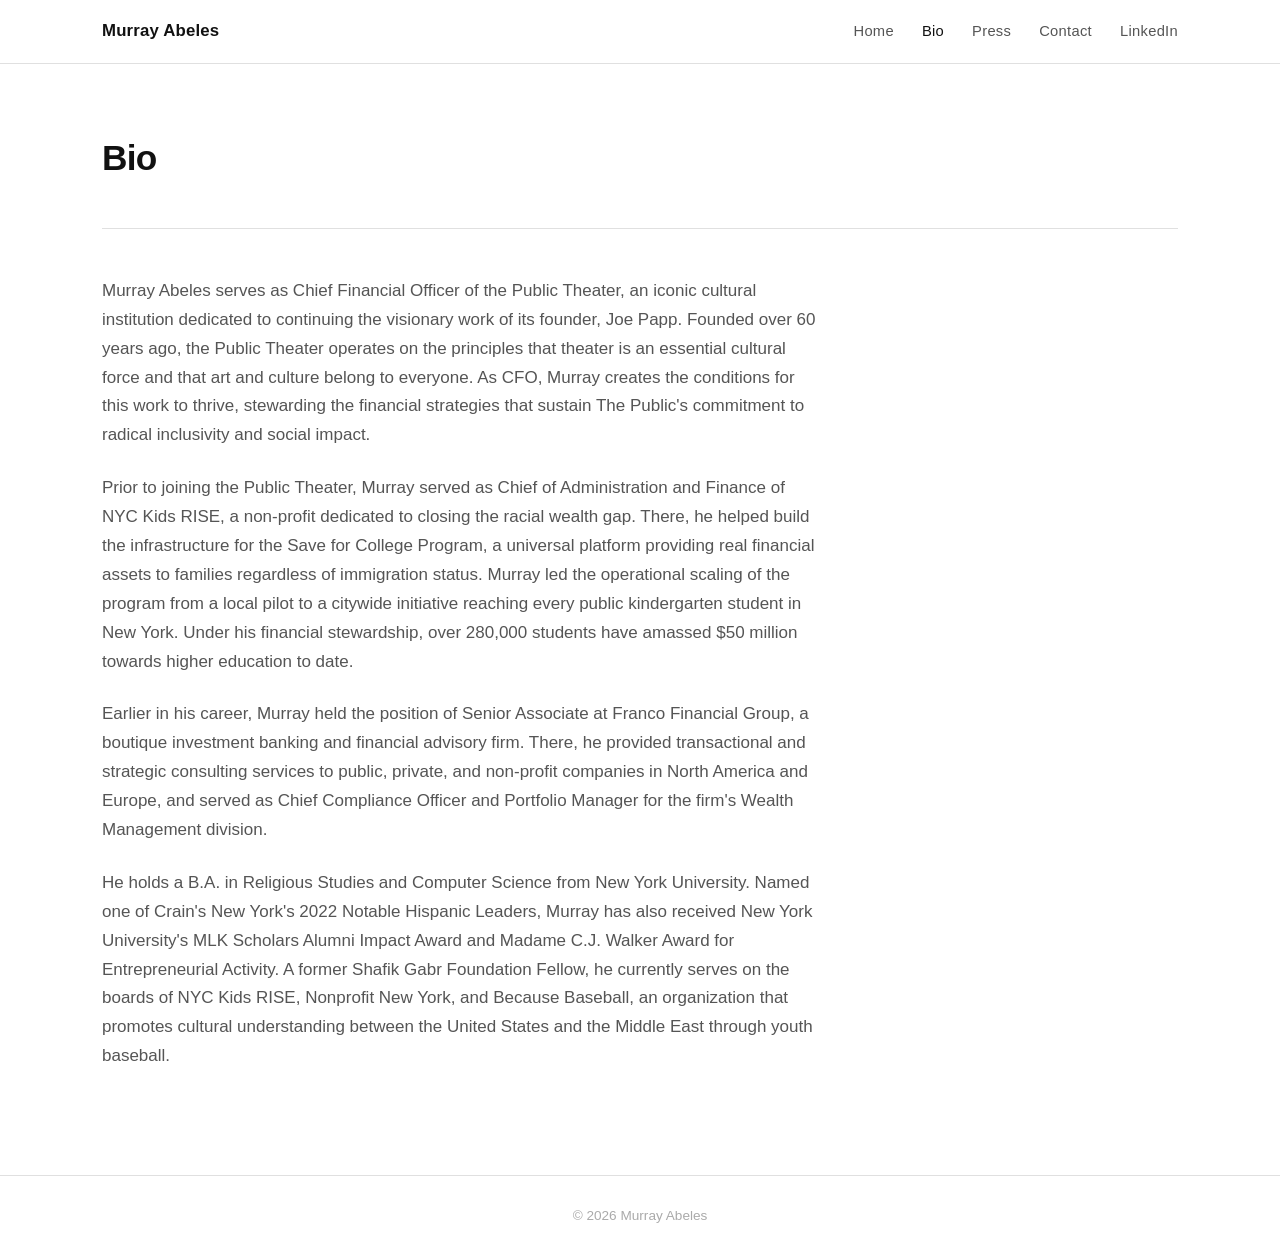
<file: bio.html>
<!DOCTYPE html>
<html lang="en">
<head>
    <meta charset="UTF-8">
    <meta name="viewport" content="width=device-width, initial-scale=1.0">
    <title>Bio — Murray Abeles</title>
    <link rel="stylesheet" href="css/style.css">
</head>
<body>
    <header>
        <div class="header-inner">
            <a href="index.html" class="site-name">Murray Abeles</a>
            <nav>
                <a href="index.html">Home</a>
                <a href="bio.html" class="active">Bio</a>
                <a href="press.html">Press</a>
                <a href="contact.html">Contact</a>
                <a href="https://www.linkedin.com/in/murrayabeles/" target="_blank">LinkedIn</a>
            </nav>
        </div>
    </header>

    <main class="page">
        <div class="page-header">
            <h1>Bio</h1>
        </div>
        <div class="page-content">
            <p>Murray Abeles serves as Chief Financial Officer of the Public Theater, an iconic cultural institution dedicated to continuing the visionary work of its founder, Joe Papp. Founded over 60 years ago, the Public Theater operates on the principles that theater is an essential cultural force and that art and culture belong to everyone. As CFO, Murray creates the conditions for this work to thrive, stewarding the financial strategies that sustain The Public's commitment to radical inclusivity and social impact.</p>
            <p>Prior to joining the Public Theater, Murray served as Chief of Administration and Finance of NYC Kids RISE, a non-profit dedicated to closing the racial wealth gap. There, he helped build the infrastructure for the Save for College Program, a universal platform providing real financial assets to families regardless of immigration status. Murray led the operational scaling of the program from a local pilot to a citywide initiative reaching every public kindergarten student in New York. Under his financial stewardship, over 280,000 students have amassed $50 million towards higher education to date.</p>
            <p>Earlier in his career, Murray held the position of Senior Associate at Franco Financial Group, a boutique investment banking and financial advisory firm. There, he provided transactional and strategic consulting services to public, private, and non-profit companies in North America and Europe, and served as Chief Compliance Officer and Portfolio Manager for the firm's Wealth Management division.</p>
            <p>He holds a B.A. in Religious Studies and Computer Science from New York University. Named one of Crain's New York's 2022 Notable Hispanic Leaders, Murray has also received New York University's MLK Scholars Alumni Impact Award and Madame C.J. Walker Award for Entrepreneurial Activity. A former Shafik Gabr Foundation Fellow, he currently serves on the boards of NYC Kids RISE, Nonprofit New York, and Because Baseball, an organization that promotes cultural understanding between the United States and the Middle East through youth baseball.</p>
        </div>
    </main>

    <footer>
        <p>&copy; 2026 Murray Abeles</p>
    </footer>
</body>
</html>
</file>
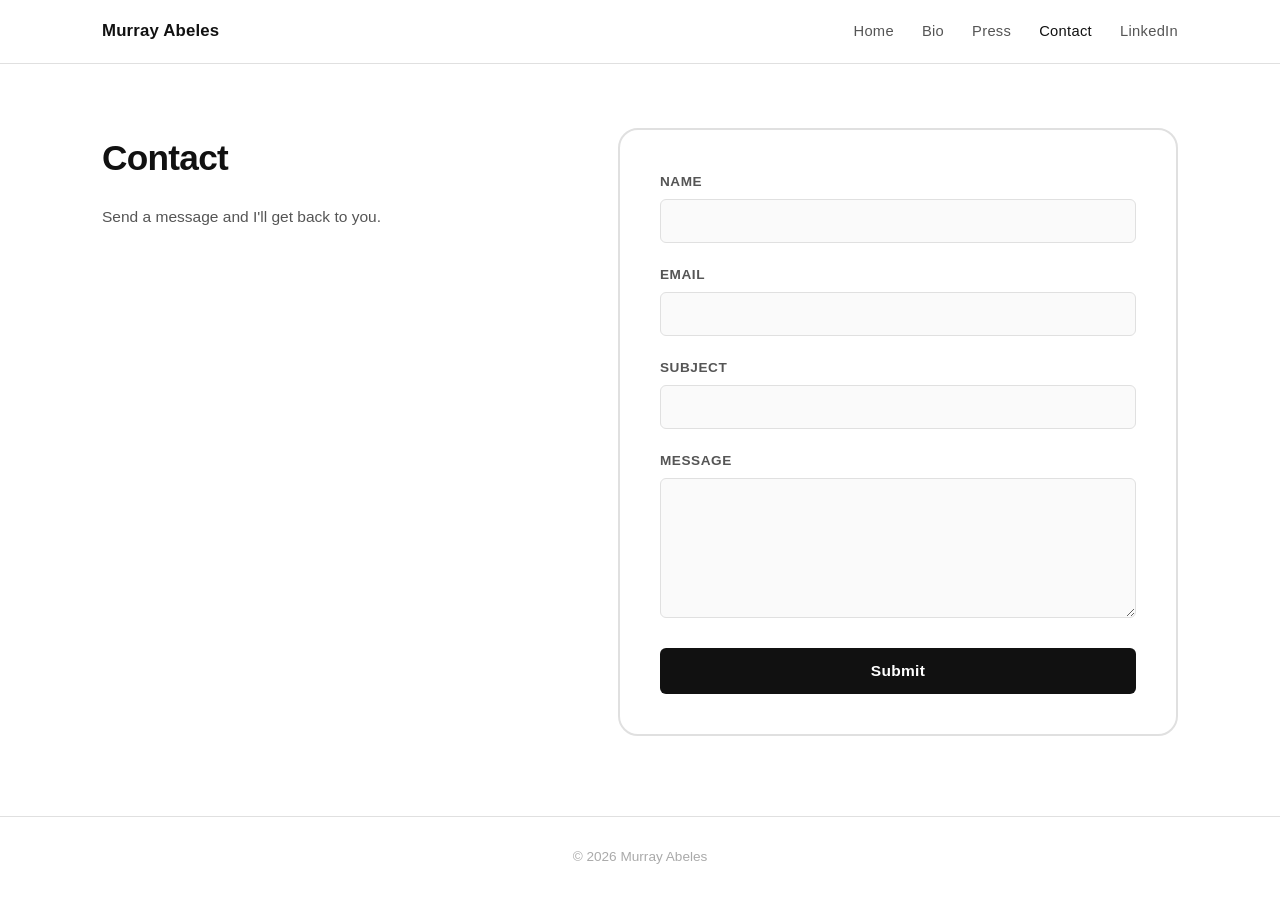
<file: contact.html>
<!DOCTYPE html>
<html lang="en">
<head>
    <meta charset="UTF-8">
    <meta name="viewport" content="width=device-width, initial-scale=1.0">
    <title>Contact — Murray Abeles</title>
    <link rel="stylesheet" href="css/style.css">
</head>
<body>
    <header>
        <div class="header-inner">
            <a href="index.html" class="site-name">Murray Abeles</a>
            <nav>
                <a href="index.html">Home</a>
                <a href="bio.html">Bio</a>
                <a href="press.html">Press</a>
                <a href="contact.html" class="active">Contact</a>
                <a href="https://www.linkedin.com/in/murrayabeles/" target="_blank">LinkedIn</a>
            </nav>
        </div>
    </header>

    <main class="page">
        <div class="contact-wrap">
            <div class="contact-intro">
                <h1>Contact</h1>
                <p>Send a message and I'll get back to you.</p>
            </div>
            <div class="contact-card">
                <form name="contact" method="post" action="/thank-you" data-netlify="true">
                    <input type="hidden" name="form-name" value="contact">
                    <div class="form-group">
                        <label for="name">Name</label>
                        <input type="text" id="name" name="name" required>
                    </div>
                    <div class="form-group">
                        <label for="email">Email</label>
                        <input type="email" id="email" name="email" required>
                    </div>
                    <div class="form-group">
                        <label for="subject">Subject</label>
                        <input type="text" id="subject" name="subject" required>
                    </div>
                    <div class="form-group">
                        <label for="message">Message</label>
                        <textarea id="message" name="message" required></textarea>
                    </div>
                    <button type="submit">Submit</button>
                </form>
            </div>
        </div>
    </main>

    <footer>
        <p>&copy; 2026 Murray Abeles</p>
    </footer>
</body>
</html>
</file>
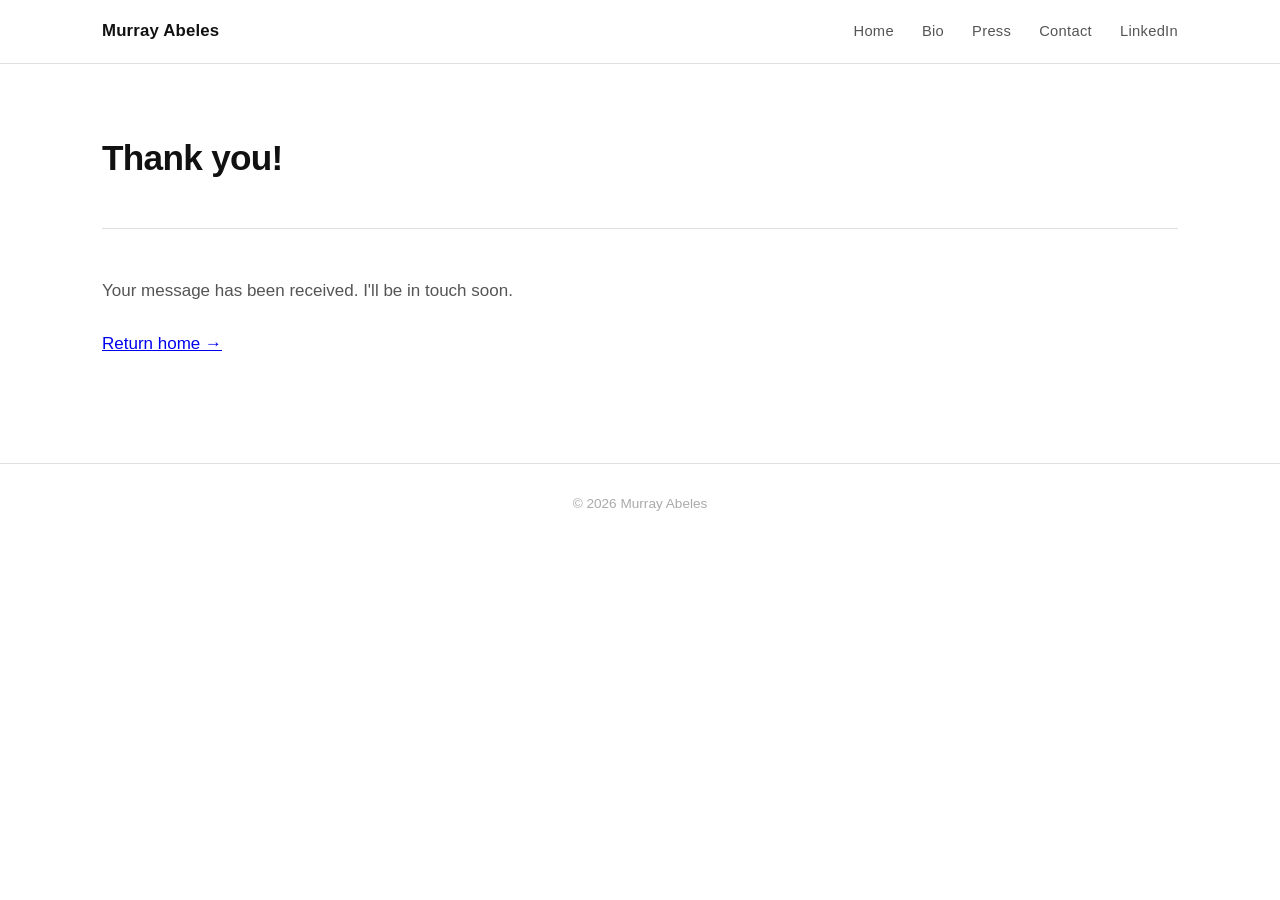
<file: thank-you.html>
<!DOCTYPE html>
<html lang="en">
<head>
    <meta charset="UTF-8">
    <meta name="viewport" content="width=device-width, initial-scale=1.0">
    <title>Thank You — Murray Abeles</title>
    <link rel="stylesheet" href="css/style.css">
</head>
<body>
    <header>
        <div class="header-inner">
            <a href="index.html" class="site-name">Murray Abeles</a>
            <nav>
                <a href="index.html">Home</a>
                <a href="bio.html">Bio</a>
                <a href="press.html">Press</a>
                <a href="contact.html">Contact</a>
                <a href="https://www.linkedin.com/in/murrayabeles/" target="_blank">LinkedIn</a>
            </nav>
        </div>
    </header>

    <main class="page">
        <div class="page-header">
            <h1>Thank you!</h1>
        </div>
        <div class="page-content">
            <p>Your message has been received. I'll be in touch soon.</p>
            <p><a href="index.html">Return home &rarr;</a></p>
        </div>
    </main>

    <footer>
        <p>&copy; 2026 Murray Abeles</p>
    </footer>
</body>
</html>
</file>
<file: css/style.css>
/* =========================================
   Base & Reset
   ========================================= */
*, *::before, *::after {
    box-sizing: border-box;
    margin: 0;
    padding: 0;
}

:root {
    --max-width: 1140px;
    --color-bg: #fff;
    --color-text: #111;
    --color-muted: #555;
    --color-border: #e0e0e0;
    --color-accent: #111;
    --font: -apple-system, BlinkMacSystemFont, "Segoe UI", Roboto, Helvetica, Arial, sans-serif;
    --header-height: 64px;
}

html {
    scroll-behavior: smooth;
}

body {
    font-family: var(--font);
    background: var(--color-bg);
    color: var(--color-text);
    line-height: 1.7;
    font-size: 17px;
}

/* =========================================
   Header & Nav
   ========================================= */
header {
    position: sticky;
    top: 0;
    z-index: 100;
    height: var(--header-height);
    background: rgba(255, 255, 255, 0.92);
    backdrop-filter: blur(12px);
    -webkit-backdrop-filter: blur(12px);
    border-bottom: 1px solid var(--color-border);
    display: flex;
    align-items: center;
}

header .header-inner {
    width: 100%;
    max-width: var(--max-width);
    margin: 0 auto;
    padding: 0 32px;
    display: flex;
    align-items: center;
    justify-content: space-between;
}

header .site-name {
    font-size: 1.05rem;
    font-weight: 600;
    letter-spacing: 0.01em;
    text-decoration: none;
    color: var(--color-text);
    transition: color 0.3s;
}

nav {
    display: flex;
    align-items: center;
    gap: 28px;
}

nav a {
    color: var(--color-muted);
    text-decoration: none;
    font-size: 0.92rem;
    font-weight: 500;
    letter-spacing: 0.02em;
    transition: color 0.2s;
}

nav a:hover,
nav a.active {
    color: var(--color-text);
}

/* Transparent header on homepage before scroll */
body.home header {
    background: transparent;
    border-bottom: none;
}

body.home header .site-name {
    color: #fff;
}

body.home nav a {
    color: rgba(255,255,255,0.75);
}

body.home nav a:hover,
body.home nav a.active {
    color: #fff;
}

body.home header svg {
    fill: #fff;
}

/* Solid header after scroll (homepage) */
body.home header.scrolled {
    background: rgba(255,255,255,0.92);
    backdrop-filter: blur(12px);
    -webkit-backdrop-filter: blur(12px);
    border-bottom: 1px solid var(--color-border);
}

body.home header.scrolled .site-name {
    color: var(--color-text);
}

body.home header.scrolled nav a {
    color: var(--color-muted);
}

body.home header.scrolled nav a:hover,
body.home header.scrolled nav a.active {
    color: var(--color-text);
}

body.home header.scrolled svg {
    fill: #0A66C2;
}

nav a.linkedin-icon {
    display: flex;
    align-items: center;
    line-height: 1;
}

nav a.linkedin-icon svg {
    display: block;
    transition: opacity 0.2s;
}

nav a.linkedin-icon:hover svg {
    opacity: 0.7;
}

/* =========================================
   Page Wrapper
   ========================================= */
.page {
    max-width: var(--max-width);
    margin: 0 auto;
    padding: 0 32px;
}

/* =========================================
   Hero Full-Viewport (Home)
   ========================================= */
.hero-full {
    position: relative;
    margin-top: calc(-1 * var(--header-height));
    height: 100vh;
    background: url('../images/PXL_20250730_222153449.MP.jpg') center center / cover no-repeat;
    display: flex;
    align-items: flex-end;
}

.hero-overlay {
    position: absolute;
    inset: 0;
    background: linear-gradient(to top, rgba(0,0,0,0.75) 0%, rgba(0,0,0,0.2) 50%, rgba(0,0,0,0.05) 100%);
}

.hero-content {
    position: relative;
    z-index: 1;
    width: 100%;
    max-width: var(--max-width);
    margin: 0 auto;
    padding: 0 32px 56px;
    color: #fff;
}

.hero-content p {
    font-size: 1.05rem;
    line-height: 1.7;
    margin-bottom: 20px;
    max-width: 560px;
    margin-left: auto;
}

.hero-content strong {
    color: #fff;
}

.hero-content ul {
    list-style: none;
    padding: 0;
    max-width: 560px;
    margin-left: auto;
}

.hero-content ul li {
    padding: 8px 0;
    border-top: 1px solid rgba(255,255,255,0.25);
    font-size: 0.97rem;
    color: rgba(255,255,255,0.85);
}

.hero-content ul li:last-child {
    border-bottom: 1px solid rgba(255,255,255,0.25);
}

.hero-content ul li a {
    color: #fff;
    text-decoration: none;
    font-weight: 500;
}

.hero-content ul li a:hover {
    text-decoration: underline;
}

/* =========================================
   Section Divider
   ========================================= */
.section-divider {
    border: none;
    border-top: 1px solid var(--color-border);
    margin: 0;
}

/* =========================================
   Featured Projects (Home)
   ========================================= */
.featured-section {
    padding: 72px 0 80px;
}

.featured-section h2 {
    font-size: 1.5rem;
    font-weight: 700;
    margin-bottom: 56px;
    letter-spacing: -0.01em;
}

.project-block {
    display: grid;
    grid-template-columns: 1fr 1fr;
    gap: 56px;
    align-items: center;
    margin-bottom: 72px;
}

.project-block:last-child {
    margin-bottom: 0;
}

/* Alternate: image on right */
.project-block.reverse {
    direction: rtl;
}

.project-block.reverse > * {
    direction: ltr;
}

.project-image {
    border-radius: 4px;
    aspect-ratio: 4/3;
    overflow: hidden;
}

.project-image img {
    width: 100%;
    height: 100%;
    object-fit: cover;
    display: block;
}

.project-text h3 {
    font-size: 1.25rem;
    font-weight: 700;
    margin-bottom: 12px;
    line-height: 1.3;
}

.project-text p {
    color: var(--color-muted);
    font-size: 0.97rem;
    margin-bottom: 16px;
}

.project-text a {
    color: var(--color-text);
    font-weight: 600;
    font-size: 0.9rem;
    text-decoration: none;
    border-bottom: 2px solid var(--color-text);
    padding-bottom: 1px;
    transition: opacity 0.2s;
}

.project-text a:hover {
    opacity: 0.6;
}

/* =========================================
   Interior Pages (Bio, Press)
   ========================================= */
.page-header {
    padding: 64px 0 40px;
    border-bottom: 1px solid var(--color-border);
    margin-bottom: 48px;
}

.page-header h1 {
    font-size: 2.2rem;
    font-weight: 700;
    letter-spacing: -0.02em;
}

.page-content {
    padding-bottom: 80px;
}

.page-content p {
    color: var(--color-muted);
    margin-bottom: 24px;
    max-width: 720px;
}

/* =========================================
   Press Page
   ========================================= */
.press-section {
    margin-bottom: 48px;
}

.press-section h2 {
    font-size: 1.1rem;
    font-weight: 700;
    text-transform: uppercase;
    letter-spacing: 0.08em;
    color: var(--color-muted);
    margin-bottom: 20px;
}

.press-section ul {
    list-style: none;
    padding: 0;
}

.press-section ul li {
    border-top: 1px solid var(--color-border);
    padding: 14px 0;
}

.press-section ul li:last-child {
    border-bottom: 1px solid var(--color-border);
}

.press-item {
    display: flex;
    align-items: flex-start;
    gap: 16px;
}

.press-logo {
    flex-shrink: 0;
    width: 20px;
    height: 20px;
    margin-top: 2px;
}

.press-logo img {
    width: 20px;
    height: 20px;
    object-fit: contain;
    opacity: 0.5;
    transition: opacity 0.2s;
}

.press-section ul li:hover .press-logo img {
    opacity: 1;
}

.press-item a {
    color: var(--color-text);
    text-decoration: none;
    font-size: 0.97rem;
    font-weight: 500;
    line-height: 1.4;
}

.press-item a:hover {
    text-decoration: underline;
}

.press-note {
    color: var(--color-muted);
    font-size: 0.92rem;
    margin-bottom: 20px;
}

/* =========================================
   Contact Page
   ========================================= */
.contact-wrap {
    padding: 64px 0 80px;
    display: grid;
    grid-template-columns: 1fr 560px;
    gap: 80px;
    align-items: start;
}

.contact-intro h1 {
    font-size: 2.2rem;
    font-weight: 700;
    letter-spacing: -0.02em;
    margin-bottom: 16px;
}

.contact-intro p {
    color: var(--color-muted);
    font-size: 0.97rem;
}

.contact-card {
    background: rgba(255, 255, 255, 0.9);
    border: 2px solid var(--color-border);
    border-radius: 20px;
    padding: 40px;
}

.contact-card .form-group {
    margin-bottom: 20px;
}

.contact-card label {
    display: block;
    font-size: 0.85rem;
    font-weight: 600;
    letter-spacing: 0.04em;
    text-transform: uppercase;
    color: var(--color-muted);
    margin-bottom: 6px;
}

.contact-card input,
.contact-card textarea {
    width: 100%;
    padding: 12px 14px;
    border: 1px solid var(--color-border);
    border-radius: 6px;
    font-family: var(--font);
    font-size: 0.97rem;
    color: var(--color-text);
    background: #fafafa;
    transition: border-color 0.2s;
}

.contact-card input:focus,
.contact-card textarea:focus {
    outline: none;
    border-color: #999;
    background: #fff;
}

.contact-card textarea {
    height: 140px;
    resize: vertical;
}

.contact-card button {
    width: 100%;
    padding: 14px;
    background: var(--color-text);
    color: #fff;
    border: none;
    border-radius: 6px;
    font-family: var(--font);
    font-size: 0.97rem;
    font-weight: 600;
    cursor: pointer;
    letter-spacing: 0.02em;
    transition: opacity 0.2s;
}

.contact-card button:hover {
    opacity: 0.75;
}

.static-note {
    margin-top: 14px;
    font-size: 0.82rem;
    color: #aaa;
    text-align: center;
}

/* =========================================
   Footer
   ========================================= */
footer {
    border-top: 1px solid var(--color-border);
    padding: 28px 32px;
    text-align: center;
    font-size: 0.85rem;
    color: #aaa;
}

/* =========================================
   Responsive
   ========================================= */
@media (max-width: 900px) {
    .hero-full {
        height: 80vh;
    }

    .project-block,
    .project-block.reverse {
        grid-template-columns: 1fr;
        direction: ltr;
        gap: 24px;
    }

    .contact-wrap {
        grid-template-columns: 1fr;
        gap: 40px;
    }
}

@media (max-width: 600px) {
    :root {
        --header-height: 56px;
    }

    .page {
        padding: 0 20px;
    }

    header .header-inner {
        padding: 0 20px;
    }

    nav {
        gap: 16px;
    }

    nav a {
        font-size: 0.85rem;
    }

    .hero-content {
        padding: 0 20px 40px;
    }

    footer {
        padding: 20px;
    }
}
</file>
